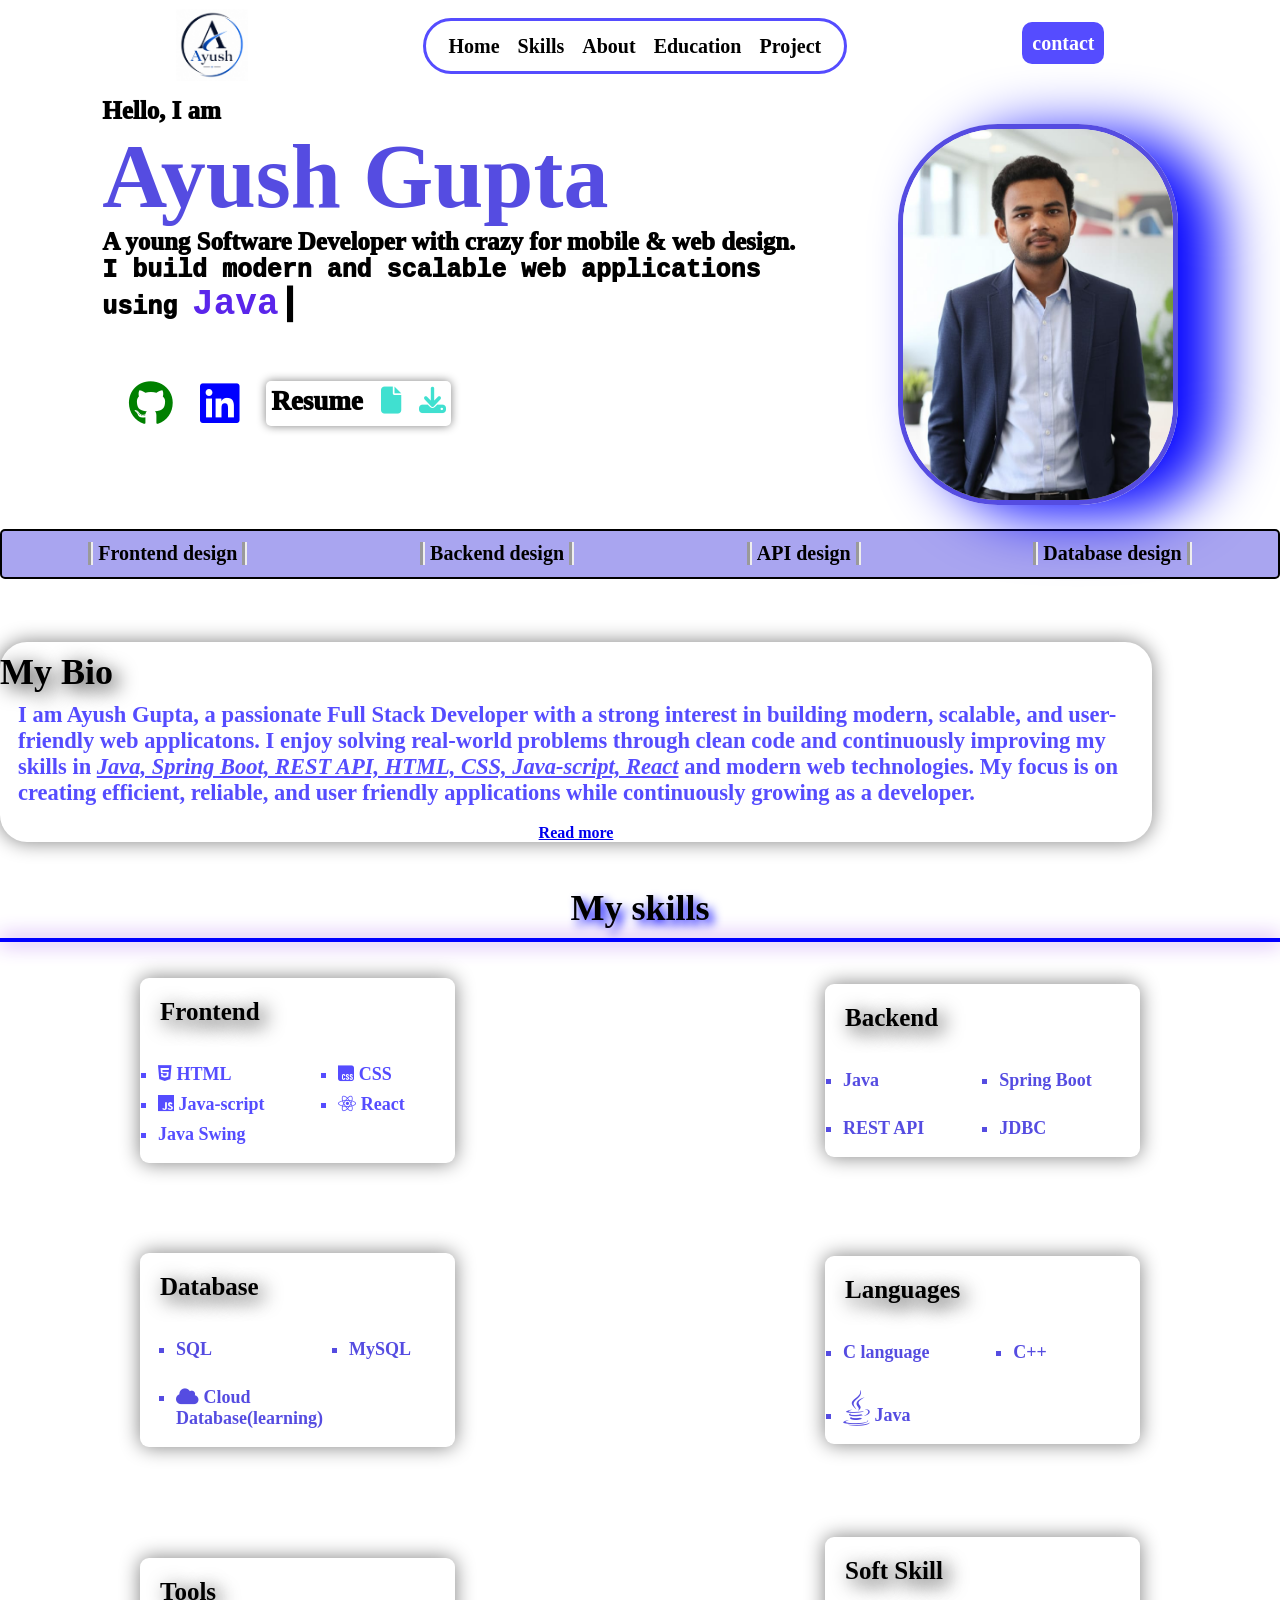
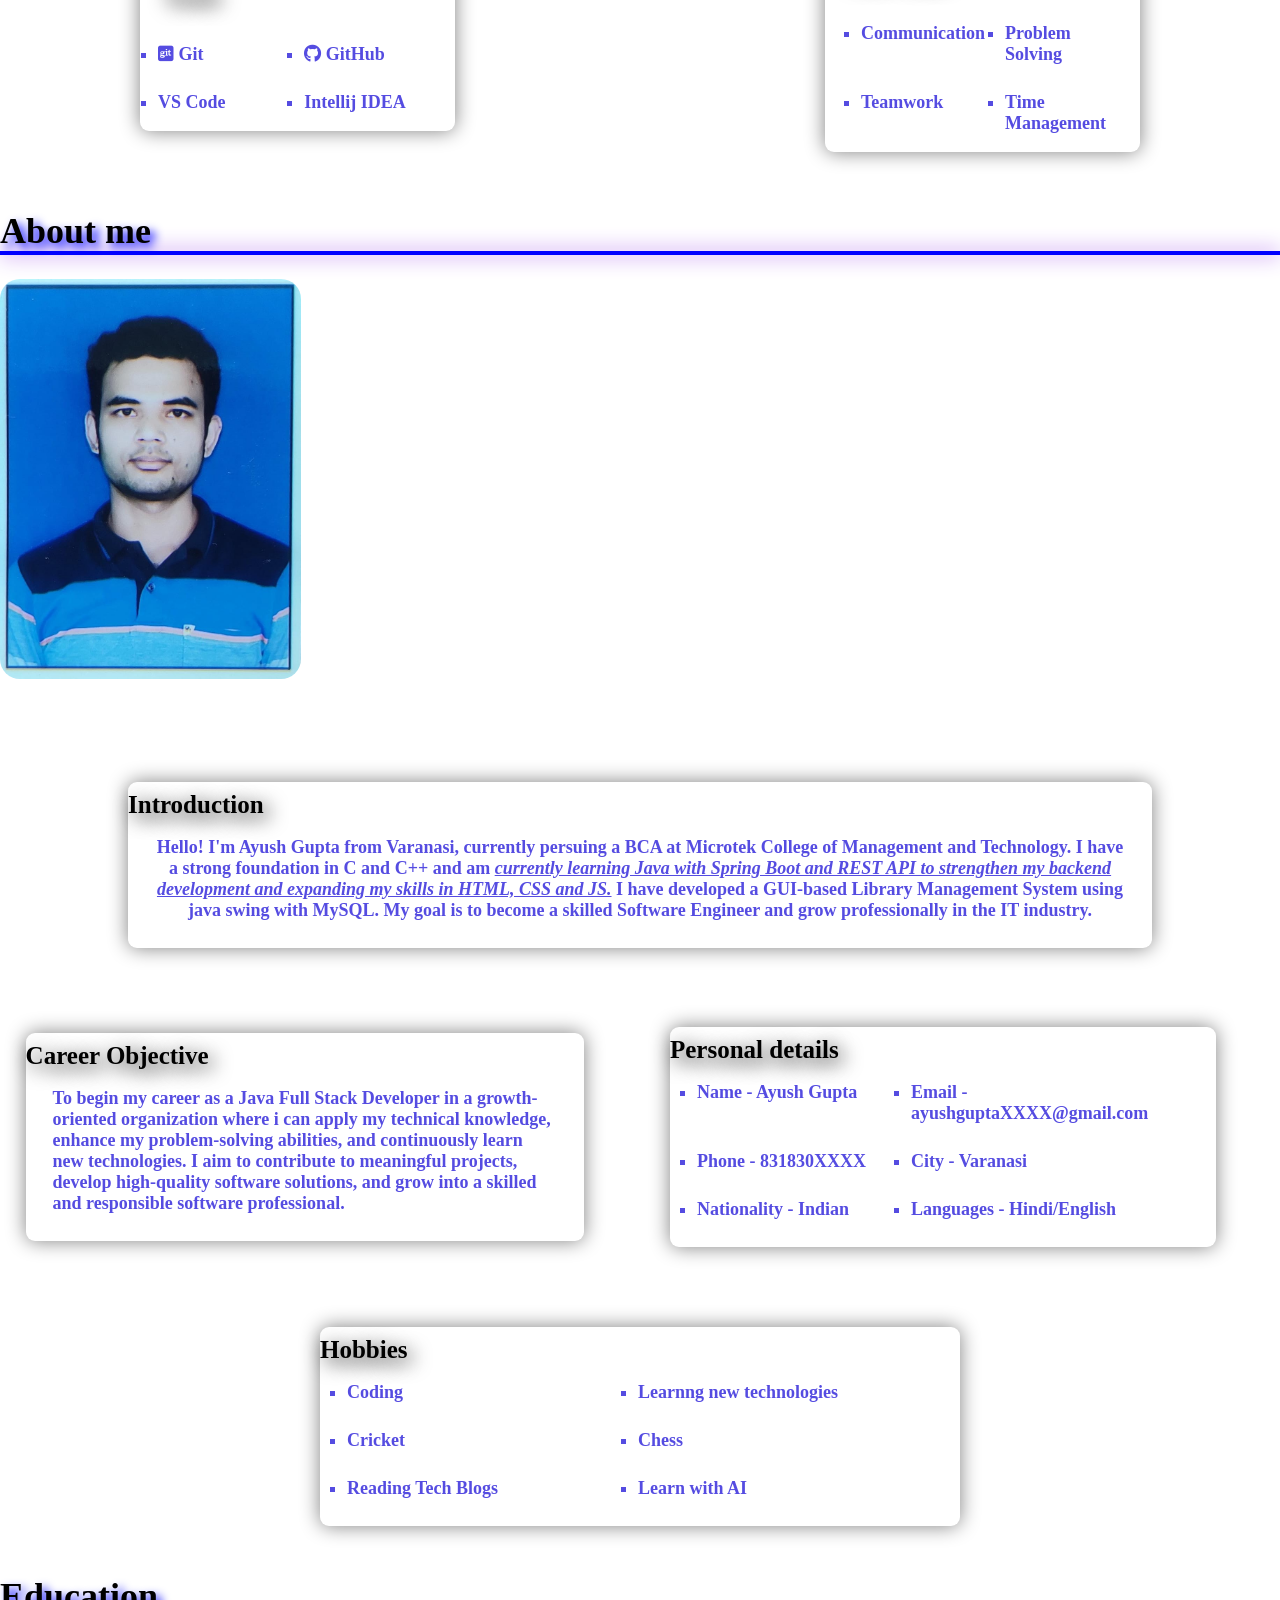
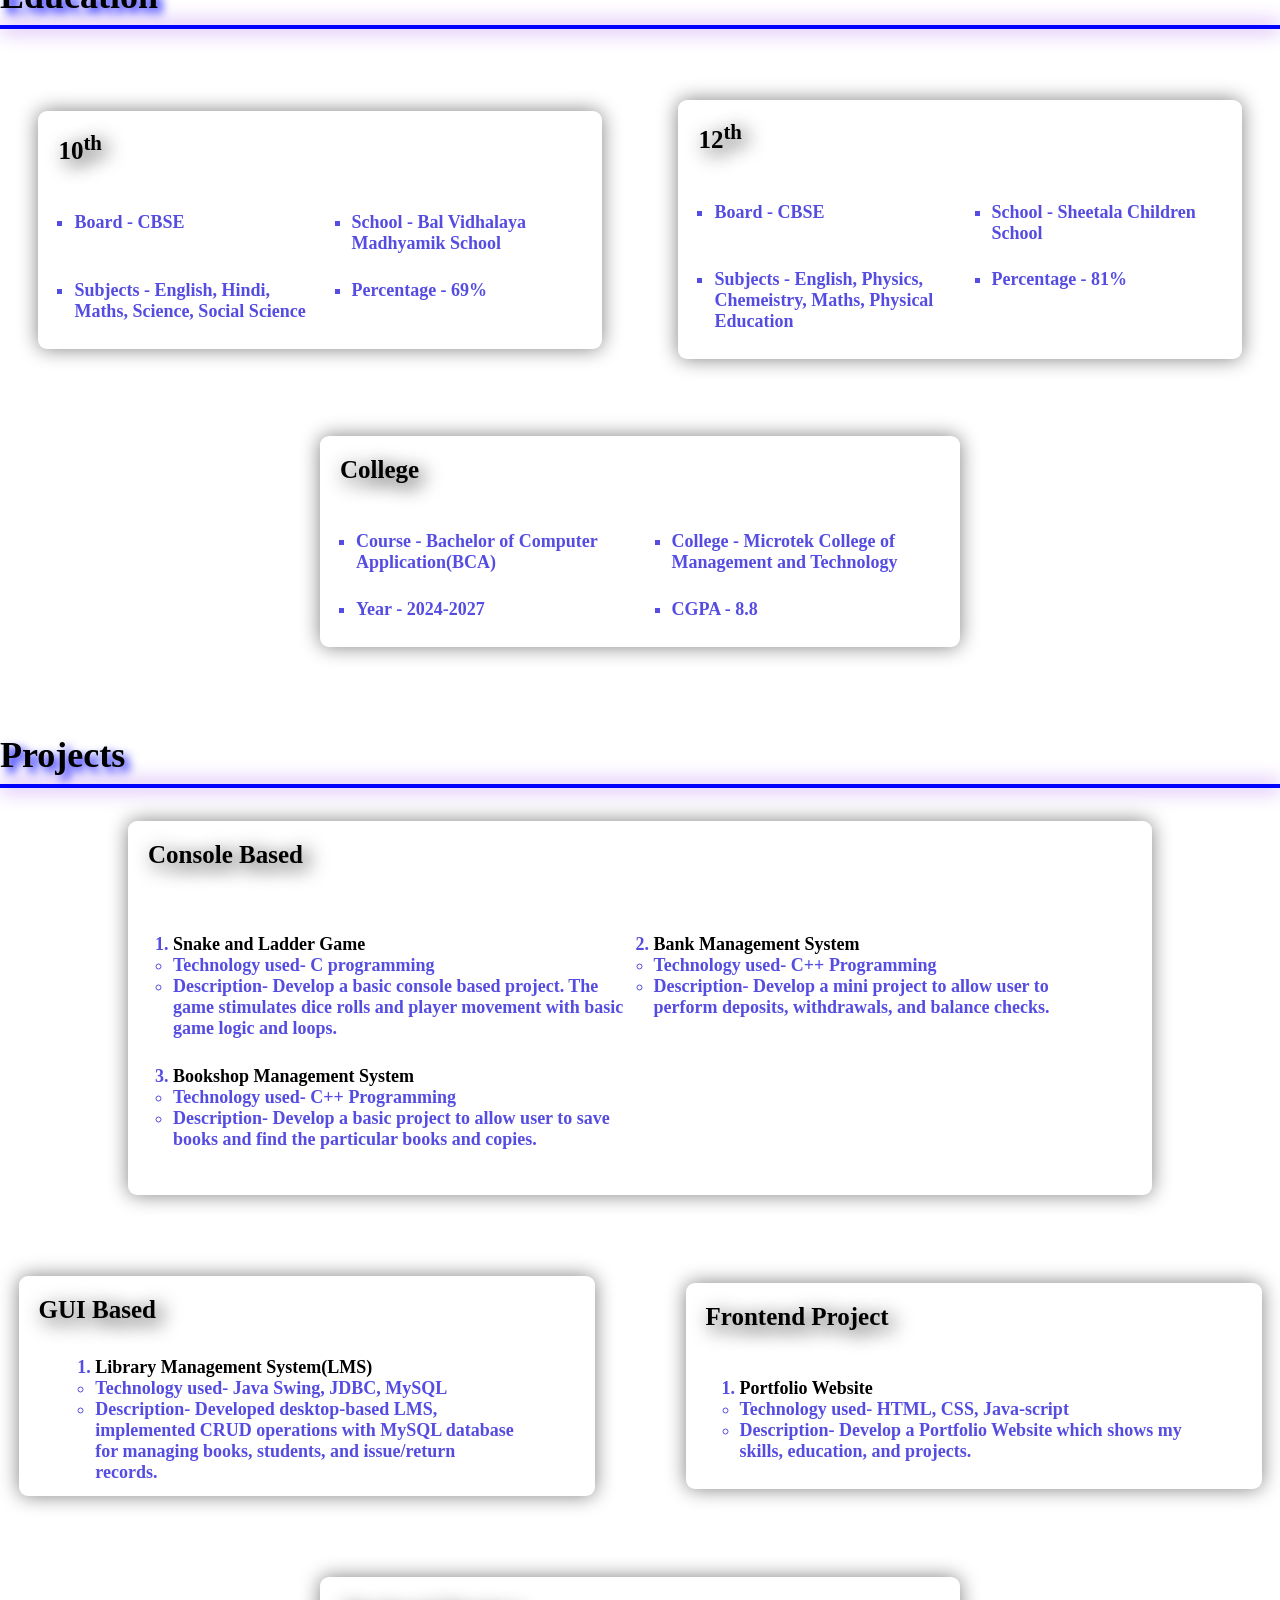
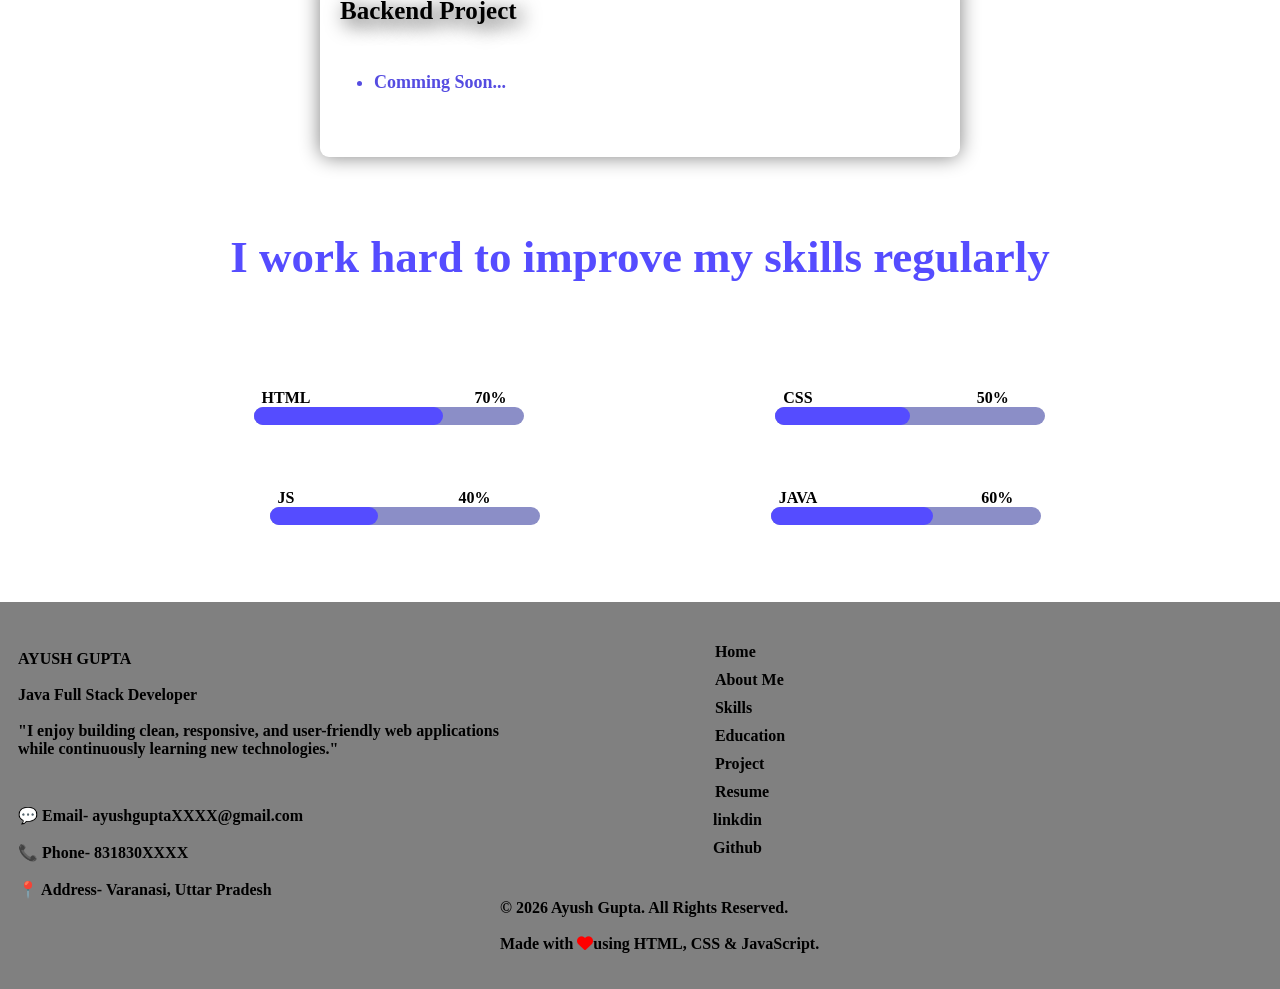
<file: index.html>
<!DOCTYPE html>
<html lang="en">
<head>
    <meta charset="UTF-8">
    <meta name="viewport" content="width=device-width, initial-scale=1.0">
    <title>My Portfolio</title>
    <link rel="stylesheet" href="style.css">
    <link rel="stylesheet"
    href="https://cdnjs.cloudflare.com/ajax/libs/font-awesome/6.7.2/css/all.min.css">
</head>
<body>
    
    
    <!-- div for navigation bar -->
     <div class="Navbar">
            <div class="logo">
                  <img src="Ayush_Logo.jpeg"alt="Ayush_Logo">
            </div>
            <div class="services">
                <ul>
                   <li> <a href="#short_intro" class="active">Home</a></li> 
                   <li> <a href="#skill" >Skills</a></li> 
                    <li> <a href="#about">About</a></li>
                    <li> <a href="#education">Education</a></li>
                    <li>  <a href="#project">Project</a></li>   
                </ul>    
            </div>
            <div class="contact">
                    <a href="Contact.html">contact</a>
            </div>
        </div>

        <!-- div for short intro -->
         <div id="short_intro">
            <div>
                <p>
                Hello, I am <br>
                <h1 class="name"><b>Ayush Gupta</b></h1>
                A young Software Developer with crazy for mobile & web design.
            </p>
            
            <pre class="hero-text">I build modern and scalable web applications
using <span id="typing" ></span><span class="cursor">|</span> 
                </pre>
<br>
                <!-- for linkdin and github link -->
            <div class="link">
                    <div>
                        <a href="https://github.com/AyushGupta2701" target="_blank"><i class="fa-brands fa-github git"></i></a>
                    </div>
                    <div>
                        <a href="https://www.linkedin.com/in/ayush-gupta-0410743bb/" target="_blank"><i class="fa-brands fa-linkedin linkdin"></i></a>
                    </div>
                    <div id="Resume">
                        <p>Resume</p>
                    <div>
                        <a href="Ayush_resume.pdf" target="_blank" class="resum"><i class="fa-solid fa-file view"></i></a>
                    </div>
                    <div>
                        <a href="Ayush_resume.pdf" download class="resum"><i class="fa-sharp fa-solid fa-download download"></i></a>
                    </div>
                    
                    </div>
                    
            </div>
            </div>


         <!-- div for My photo -->
          <div class="My_photo">
            <img src="Ayush_m.jpeg"alt="Ayush_Photo" class="Ayush_photo">
          </div>
          </div>

          <!-- div for designing line below photo -->
           <br>
        <div class="upper_line">
            
            <div> <p> Frontend design</p></div>
            <div> <p>Backend design </p></div>
            <div> <p> API design</p></div>
            <div> <p> Database design</p></div>
            
        </div>          
<br>
        <!-- div for My bio -->
         <div class="MyBio">
            <div>
                <p class="Bio_he">My Bio</p>
            </div>
 
            <div>
                <p class="Bio_con"> I am Ayush Gupta, a passionate Full Stack Developer with a strong interest in building modern, scalable, and user-friendly web applicatons. I enjoy solving real-world problems through clean code and continuously improving my skills in <u><i>Java, Spring Boot, REST API, HTML, CSS, Java-script, React</i></u> and modern web technologies. My focus is on creating efficient, reliable, and user friendly applications while continuously growing as a developer. </p>
            </div>

            <div class="Readmore">
                <a href="#about">Read more</a>
            </div>

            </div>

        <!-- div for skills section -->

                 <div id="skill">
                     <p>My skills</p>
                </div>
                <div class="lining_skills"></div>
                 <div class="skills">

                        <div class="frontend">
                            <p class="front_p">Frontend</p>
                            <ul class="front_ul">
                                <li><i class="fa-brands fa-html5 fa-1.5x"></i> HTML</li>
                                <li><i class="fa-brands fa-css fa-1.5x"></i> CSS</li>
                                <li><i class="fa-brands fa-js fa-1.5x"></i> Java-script</li>
                                <li><i class="fa-brands fa-react fa-1.5x"></i> React</li>
                                <li>Java Swing</li>
                            </ul>
                        </div>

                        <div class="backend">
                            <p class="back_p">Backend</p>
                            <ul class="back_ul">
                                <li>Java</li>
                                <li>Spring Boot</li>
                                <li>REST API</li>
                                <li>JDBC</li>
                            </ul>
                        </div>

                        <div class="database">
                            <p class="database_p">Database</p>
                            <ul class="database_ul">
                                <li>SQL</li>
                                <li>MySQL</li>
                                <li><i class="fa-mosaic fa-solid fa-cloud fa-1.5x"></i> Cloud Database(learning)</li>
                            </ul>
                        </div>

                        <div class="languages">
                            <p class="language_p">Languages</p>
                            <ul class="language_ul">
                                <li>C language</li>
                                <li>C++ </li>
                                <li><i class="fa-brands fa-java fa-2x"></i> Java</li>
                                
                            </ul>
                        </div>

                        <div class="tools">
                            <p class="tools_p">Tools</p>
                            <ul class="tools_ul">
                                <li><i class="fa-brands fa-square-git fa-1.5x"></i> Git</li>
                                <li><i class="fa-brands fa-github fa-jello fa-1.5x"></i> GitHub</li>
                                <li>VS Code</li>
                                <li>Intellij IDEA</li>
                            </ul>
                        </div>

                        <div class="soft_skill">
                            <p class="soft_p">Soft Skill</p>
                             <ul class="soft_ul">
                                <li>Communication</li>
                                <li>Problem Solving</li>
                                <li>Teamwork</li>
                                <li>Time Management</li>
                            </ul>
                        </div>
                 </div>

                 <!-- div for about me section -->
                  <div class="lining_about"></div>
                  <div id="about">
                    <div class="about_me">
                        <p>About me</p>
                    </div>
                

                    <div>
                        <img src="Ayush_Photo.jpeg" alt="Ayush_photo">
                    </div>

                    <div class="details">
                        <div class="introduction">
                            <p class="intro_p">
                                Introduction
                            </p>
                            <ul class="intro_ul">
                                Hello! I'm Ayush Gupta from Varanasi, currently persuing a BCA at Microtek College of Management and Technology. I have a strong foundation in C and C++ and am <u><i><b>currently learning Java with Spring Boot and REST API to strengthen my backend development and expanding my skills in HTML, CSS and JS.</b></i></u> I have developed a GUI-based Library Management System using java swing with MySQL. My goal is to become a skilled Software Engineer and grow professionally in the IT industry. 
                            </ul>
                        </div>
                        <div class="career_obj">
                            <p class="career_head"> Career Objective</p>
                            <ul class="career_ul">
                                To begin my career as a Java Full Stack Developer in a growth-oriented organization where i can apply my technical knowledge, enhance my problem-solving abilities, and continuously learn new technologies. I aim to contribute to meaningful projects, develop high-quality software solutions, and grow into a skilled and responsible software professional.
                            </ul>
                        </div>
                        <div class="personal_det">
    
                                <p class="personal_p">
                                    Personal details
                                </p>
                            
                            <ul class="personal_ul">
                                <li>Name - Ayush Gupta</li>
                                <li>Email - ayushguptaXXXX@gmail.com</li>
                                <li>Phone - 831830XXXX </li>
                                <li>City - Varanasi</li>
                                <li>Nationality - Indian</li>
                                <li>Languages - Hindi/English</li>
                            </ul>
                        </div>
                        <div class="hobbies">
                                 <p class="hobbies_p">
                                    Hobbies
                                </p>
                            
                            <ul class="hobbies_ul">
                                <li>Coding</li>
                                <li>Learnng new technologies</li>
                                <li>Cricket</li>
                                <li>Chess</li>
                                <li>Reading Tech Blogs</li>
                                <li>Learn with AI</li>
                            </ul>
                        </div>
                    </div>

                  </div>

                  <!-- div for education section -->
                   <div class="lining_education"></div>
                  <div id="education">
                    <div class="edu">
                        <p>Education</p>
                    </div>
                    
                    <div class="edu_details">

                    <div class="10th">
                        <p class="ten_p">
                            10<sup>th</sup>
                        </p>
                        <ul class="ten_ul">
                            <li>Board - CBSE</li>
                            <li>School - Bal Vidhalaya Madhyamik School</li>
                            <li>Subjects - English, Hindi, Maths, Science, Social Science</li>
                            <li>Percentage - 69%</li>
                        </ul>
                    </div>

                    <div class="12th">
                        <p class="twelve_p">
                            12<sup>th</sup>
                        </p>
                        <ul class="twelve_ul">
                            <li>Board - CBSE</li>
                            <li>School - Sheetala Children School</li>
                            <li>Subjects - English, Physics, Chemeistry, Maths, Physical Education</li>
                            <li>Percentage - 81%</li>
                        </ul>

                    </div>

                    <div class="college">
                        <p class="college_p">
                            College
                        </p>
                        <ul class="college_ul">
                            <li>Course - Bachelor of Computer Application(BCA)</li>
                            <li>College - Microtek College of Management and Technology</li>
                            <li>Year - 2024-2027</li>
                            <li>CGPA - 8.8</li>
                        </ul>
                    </div>
                    </div>

                  </div>

                  <!-- div for project section -->
                   <div class="lining_project"></div>
                   <div id="project">
                    <div class="proj">
                        <p>
                            Projects
                        </p>
                        
                    </div>
                    <div class="project_details">
                        <div class="console">
                            <p class="proj_head">
                                Console Based
                            </p>
                            <ul class="console_list">
                                <li><b style="color: black;" class="snake_p">Snake and Ladder Game</b>
                                    <ul class="snake_ul">
                                       <li>
                                        Technology used- C programming
                                       </li>
                                       <li>
                                        Description- Develop a basic console based project. The game stimulates dice rolls and player movement with basic game logic and loops.
                                       </li>
                                    </ul>
                                </li>

                                 <li><b style="color: black;" class="bank_p">Bank Management System</b> 
                                    <ul class="bank_ul">
                                        <li>Technology used- C++ Programming</li>
                                        <li>
                                            Description- Develop a mini project to allow user to perform deposits, withdrawals, and balance checks.
                                        </li>
                                    </ul>
                                 </li>

                                 <li>
                                    <b style="color: black;" class="book_p">Bookshop Management System</b>
                                    <ul class="book_ul">
                                        <li>Technology used- C++ Programming</li>
                                        <li>
                                            Description- Develop a basic project to allow user to save books and find the particular books and copies.
                                        </li>
                                    </ul>
                                 </li>       
                            </ul>
                        </div>
                        <div class="GUI">
                            <p class="proj_head">
                                GUI Based
                            </p>
                            <ul class="GUI_list">
                                <li>
                                    <b style="color: black;" class="library_p">Library Management System(LMS)</b>
                                    <ul class="library_ul">
                                        <li>Technology used- Java Swing, JDBC, MySQL</li>
                                        <li>
                                            Description- Developed desktop-based LMS, implemented CRUD operations with MySQL database for managing books, students, and issue/return records.
                                        </li>
                                    </ul>
                                </li>
                            </ul>
                        </div>
                        <div class="frontendProj">
                            <p class="proj_head">
                                Frontend Project
                            </p>
                            <ul class="frontendProj_ul" style="list-style: decimal; ">
                                <li><b style="color: black;">Portfolio Website</b>
                                    <ul style="list-style: circle;">
                                        <li>Technology used- HTML, CSS, Java-script</li>
                                        <li>
                                            Description- Develop a Portfolio Website which shows my skills, education, and projects.
                                        </li>
                                    </ul>
                                </li>
                            </ul>
                        </div>
                        <div class="backendProj">
                            <p class="proj_head">
                                Backend Project
                            </p>
                            <ul class="backendProj_ul">
                                <li >Comming Soon...</li>
                            </ul>
                        </div>
                    </div>
                   </div>
                

          <!-- div for progress bar -->

                <div class="Bar">
                    <div class="skill_info_p">
                        <p class="skill_para">
                            I work hard to improve my skills regularly 
                        </p>
                    </div>

                 <!-- Progress Bar for html -->
                <div class="skill_info">
                    <span>HTML</span>
                    <span>70%</span>
                
    
                <div class="outer">
                    <div class="inner_html"></div>
                </div>
                </div>
        
            
            <!-- Progress Bar for css -->
                <div class="skill_info">
                    <span>CSS</span>
                    <span>50%</span>
                
    
                <div class="outer">
                    <div class="inner_css"></div>
                </div>
                </div>
            

             <!-- Progress BAR for js -->
            
                <div class="skill_info">
                    <span>JS</span>
                    <span>40%</span>
                
    
                <div class="outer">
                    <div class="inner_js"></div>
                </div>
                </div>
            

              <!-- Progress bar for java -->
            
                <div class="skill_info">
                    <span>JAVA</span>
                    <span>60%</span>
                
    
                <div class="outer">
                    <div class="inner_java"></div>
                </div>
                </div>
                </div>

                
                <!-- div for footer -->
                <div id="footer_home"><br>
                    <div class="intro">
                        <p>AYUSH GUPTA</p><br>
                        <p>Java Full Stack Developer</p><br>
                        <p>"I enjoy building clean, responsive, and user-friendly web applications while continuously learning new technologies."</p>
                    </div>
                    <div class="quick_links">
                        <a href="#short_intro">Home</a>
                        <a href="#about">About Me</a>
                        <a href="#skill">Skills</a>
                        <a href="#education">Education</a>
                        <a href="#project">Project</a>
                        <a href="#Resume">Resume</a>
                    </div>

                    <div class="follow">
                        <a href="https://www.linkedin.com/in/ayush-gupta-0410743bb/" target="_blank">linkdin</a>
                        <a href="https://github.com/AyushGupta2701" target="_blank">Github</a>
                    </div>

                    <div class="contact_footer">
                        <p> 💬 Email- ayushguptaXXXX@gmail.com</p>
                        <br>
                        <p> 📞 Phone- 831830XXXX</p>
                        <br>
                        <p> 📍 Address- Varanasi, Uttar Pradesh</p>
                    </div>

                    <div class="Made_by">
                        <p>&copy; 2026 Ayush Gupta. All Rights Reserved.</p><br>
                        <p>Made with <i class="heart fa-duotone fa-solid fa-heart" style="--fa-secondary-color: rgb(243, 11, 11); --fa-secondary-opacity: 1;"></i>using HTML, CSS & JavaScript. </p>
                    </div>
                </div>
                
<script src="script.js" defer></script>
</body>
</html>
</file>
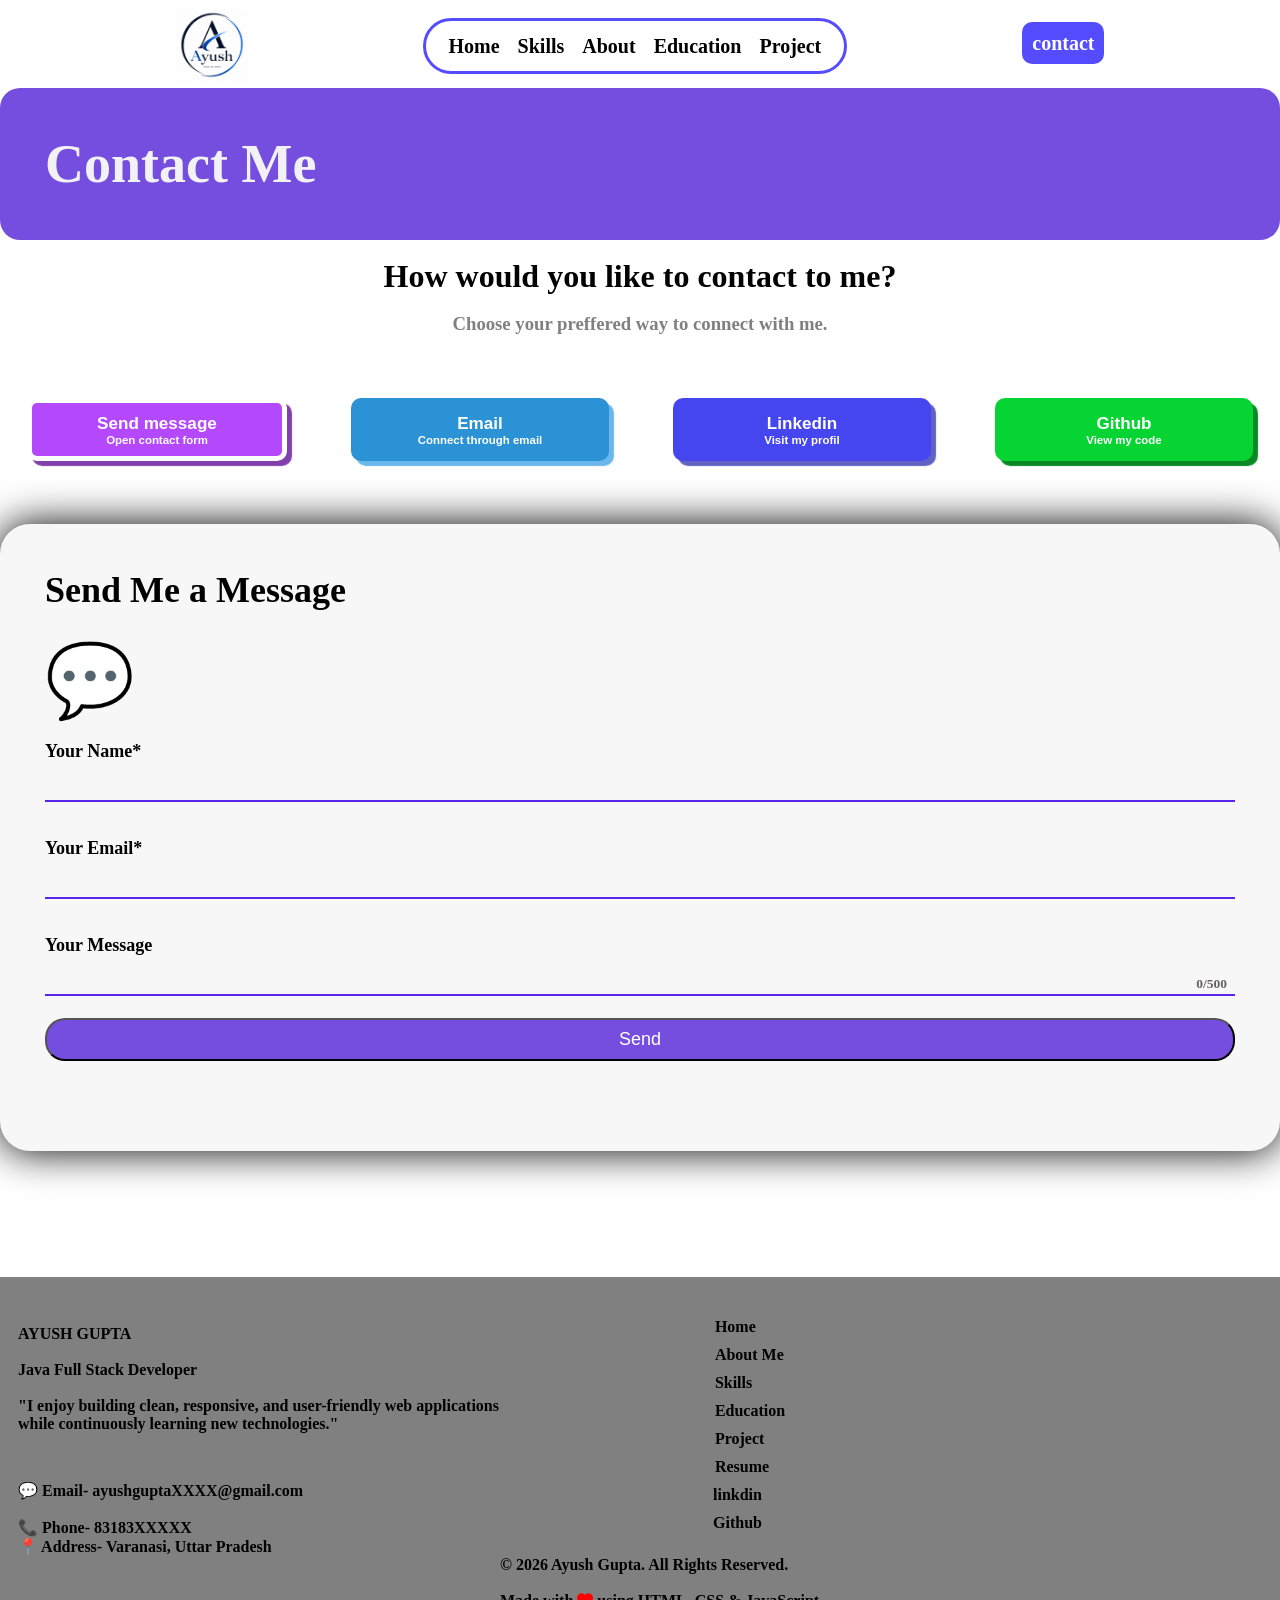
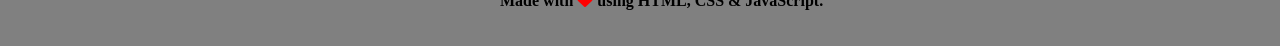
<file: Contact.html>
<!DOCTYPE html>
<html lang="en">
<head>
    <meta charset="UTF-8">
    <meta name="viewport" content="width=device-width, initial-scale=1.0">
    <title>Contact-Me</title>
    <link rel="stylesheet" href="style.css">
    <link rel="stylesheet"
    href="https://cdnjs.cloudflare.com/ajax/libs/font-awesome/6.7.2/css/all.min.css">
</head>
<body>
      <!-- div for navigation bar -->
     <div class="Navbar">
            <div class="logo">
                  <img src="Ayush_Logo.jpeg"alt="Ayush_Logo">
            </div>
            <div class="services">
                <ul>
                   <li> <a href="index.html" class="active">Home</a></li> 
                   <li> <a href="index.html" >Skills</a></li> 
                    <li> <a href="index.html">About</a></li>
                    <li> <a href="index.html">Education</a></li>
                    <li>  <a href="index.html">Project</a></li>   
                </ul>    
            </div>
            <div class="contact">
                    <a href="Contact.html">contact</a>
            </div>
        </div>  

    <!-- Div for contact heading -->
    <div class="Contact_me">
        <h1>Contact Me</h1>
        
    </div>

    <div class="contact_heading">
         <h1>How would you like to contact to me?</h1><br>
        <h3 style="color: gray; font-weight: bold;">Choose your preffered way to connect with me.</h3>
    </div>

    <!-- Contact options -->
     <div class="Contact_options">
        <button id="message_button" class="contact-card active" onclick="showPanel('message',this.id)">
            <b>Send message</b>
        <h6>Open contact form</h6>
        </button>
        <button id="email_button" class="contact-card" onclick="showPanel('emails',this.id)">
            <b>Email</b> 
            <h6>Connect through email</h6>
        </button>
        <button id="Linkedin_button" class="contact-card" onclick="showPanel('linkedin',this.id)">
            <b>Linkedin</b>
            <h6>Visit my profil</h6>
        </button>
        <button id="Github_button" class="contact-card" onclick="showPanel('github',this.id)">
            <b>Github</b>
            <h6>View my code</h6>
        </button>
     </div>

     <!-- Contact Panels -->
      <div class="All_panels"> 

        <!-- Panel for from -->
        <div id="message" class="contact_panel active_panel">
            
            <form id="contact_form">
                <h3 class="panel_heading">Send Me a Message</h3>

                <p class="message_icon" >💬</p>

                <label for="name">Your Name*</label><br><br>
                <input class="input" type="text" id="name" maxlength="50" pattern="^[A-Za-z ]+$"  required ><br><br><br>
                <label for="email">Your Email*</label><br><br>
                <input class="input" type="email"  id="email" maxlength="50" pattern="^[A-Za-z0-9._%+-#$&*]+@[A-Za-z0-9.-]+\.[A-Za-z]{2,}$" required><br><br><br>


                 <div style="position:relative">
            <label for="textarea">Your Message</label><br>
            <textarea id="textarea" class="input" maxlength="500" style="resize: none;" ></textarea>
            <span id="textarea_maxLength"><span id="count">0</span>/500</span>
        </div><br>


                 <button type="submit" class="submit">Send</button>
            </form>
        </div>

        <!-- Panel for send email -->
         <div id="emails" class="contact_panel">
            <h3 class="panel_heading">Email me</h3>
            <h2 style="color: gray;">You can directly send me a email.</h2>
            <a href="mailto: guptaayush27012005@gmail.com" class="email_icon">
                <i class="fa-regular fa-envelope"></i>
                
            </a>
         </div>

         <!-- Panel for linkdin -->
          <div id="linkedin" class="contact_panel">
            <h3 class="panel_heading">Connect on Linkedin</h3>
            <h2 style=" color: gray;"><b>Visit my profile</b></h2>
            <!-- <h1><i class="fa-brands fa-linkedin linkedin_icon "></i> </h1> -->

            <a href="https://www.linkedin.com/in/ayush-gupta-0410743bb/" target="_blank" class="linkedin_icon"><i class="fa-brands fa-linkedin  "></i></a>
          </div>

          <!-- Panel for github -->
          <div id="github" class="contact_panel">
            <h3 class="panel_heading">Explore my Github</h3>
            <h2 style="color: gray;">Visit my code</h2>
            <a href="https://github.com/AyushGupta2701" target="_blank" class="git_icon" >
                <i class="fa-brands fa-github"></i>
            </a>
          </div>
      </div>

      <!-- div for footer -->
                <div id="footer_home" style="top: 10vh;"><br>
                    <div class="intro">
                        <p>AYUSH GUPTA</p><br>
                        <p>Java Full Stack Developer</p><br>
                        <p>"I enjoy building clean, responsive, and user-friendly web applications while continuously learning new technologies."</p>
                    </div>
                    <div class="quick_links">
                        <a href="index.html">Home</a>
                        <a href="#about">About Me</a>
                        <a href="#skill">Skills</a>
                        <a href="#education">Education</a>
                        <a href="#project">Project</a>
                        <a href="#Resume">Resume</a>
                    </div>

                    <div class="follow">
                        <a href="https://www.linkedin.com/in/ayush-gupta-0410743bb/" target="_blank">linkdin</a>
                        <a href="https://github.com/AyushGupta2701" target="_blank">Github</a>
                    </div>

                    <div class="contact_footer">
                        <p> 💬 Email- ayushguptaXXXX@gmail.com</p>
                        <br>
                        <p> 📞 Phone- 83183XXXXX</p>
                        
                        <p style="background-color: gray;"> 📍 Address- Varanasi, Uttar Pradesh</p>
                    </div>

                    <div class="Made_by" style="background-color: gray;">
                        <p>&copy; 2026 Ayush Gupta. All Rights Reserved.</p><br>
                        <p>Made with <i class="heart fa-duotone fa-solid fa-heart" style="--fa-secondary-color: rgb(243, 11, 11); --fa-secondary-opacity: 1;"></i> using HTML, CSS & JavaScript. </p>
                    </div>
                </div>
      <script src="Contact.js" defer></script>
      
</body>
</html>
</file>
<file: style.css>
body{
    padding-top:70px ;
    font-weight: 800;
   
    /* font-family: Georgia, Times, 'Times New Roman', serif; */
}
*{
    margin:0;
    padding: 0;
    box-sizing: border-box;
}
html{
    scroll-behavior: smooth;
}



.lining_skills{
    border: 2px solid blue;
    position: relative;
    top: 11vh;
    box-shadow: 0 0 20px blueviolet;
}

.lining_about{
    border: 2px solid blue;
    position: relative;
    top: 26vh;
    box-shadow: 0 0 20px blueviolet;
}

.lining_education{
    border: 2px solid blue;
    position: relative;
    top: 46vh;
    box-shadow: 0 0 20px blueviolet;
}

.lining_project{
    border: 2px solid blue;
    position: relative;
    top: 56vh;
    box-shadow: 0 0 20px blueviolet;
} 

/* CSS for nav bar */

.Navbar{
                display: flex;
                justify-content: space-evenly;
                height:9vh;
                width: 100%;
                position: fixed;
                top: 0vh;
                z-index: 1;
                gap: 0px;
                flex-wrap: wrap;
        }
.logo{
                position: relative;
                top:1vh;
                display: flex;
                height: 8vh;
     } 

.services ul{
                position: relative;
                display: flex;
                list-style: none;
                padding: 1.5vh;
                width: 100%;
                background-color: white;
                top: 2vh;
                border-radius: 100vh;
                border: .4vh solid rgb(85, 76, 255);
            }
.services a{
                text-decoration: none;
                margin-right: 1vh;
                margin-left: 1vh;
                color: black;
                font-size: 20px;
            }

.services a:hover{
                background-color:rgb(85, 76, 255); 
                padding: 10px;
                color: white;
                border-radius: 10px;
            }
.contact a{
                position: relative;
                text-decoration: none;
                font-size: 20px;
                color: white;
                background-color: rgb(85, 76, 255);
                padding: 10px;
                border-radius: 10px;
                top: 3.5vh;
          }


         
/* CSS for short intro  */
#short_intro{
    font-weight: 1000;
    font-size: 2.77vh;
    font-family: Georgia, 'Times New Roman', Times, serif;
    margin-top: 3vh;
    display: flex;
    justify-content:space-evenly;
    width: 100%;
    scroll-margin-top: 100px;
    flex-wrap: wrap;
    
}
.hero_text{
    font-family: Georgia, 'Times New Roman', Times, serif;
}
#typing{
    color:#5a25eb;
    font-weight:bold;
    font-size: 4vh;
}

.cursor{
    animation: blink .7s infinite;
    font-size: 4vh;
}

@keyframes blink{
    50%{
        opacity:0;
    }
}

.name{
    color: rgb(85,76,225);
    font-size: 90px;
}

.link{
    display: flex;
    justify-content:flex-start;
}

 .git{
    font-size: 5vh;
    margin-left: 3vh;
    margin-right: 3vh;
    color: green;
 }
 .git:hover{
    font-size: 8vh;
    border-radius: 50%;
    box-shadow: 10px 10px 10px green;
 }

.linkdin{
    font-size: 5vh;
    color: blue;
    margin-right: 3vh;
}

.linkdin:hover{
    font-size: 8vh;
    box-shadow: 10px 10px 10px blue;
 }
.view{
    font-size: 3vh;
    color:turquoise;
    margin-right: 2vh;
    margin-left: 2vh;
}
 .download{
    font-size: 3vh;
    color:turquoise;
 } 

 #Resume{
    display: flex;
    font-size: 3vh;
    padding: 5px;
    border-radius: 5px;
    box-shadow: 0 0 10px gray;
    scroll-margin-top: 100px;
 }
 #Resume:hover{
    height: 6vh;
    width: 27vh;
    font-size: 4vh;
    border-radius: 7px;
    box-shadow: 0 0 10px gray;
 }
/* CSS for My Photo in index page*/

.Ayush_photo{
    width:280px;
    border-radius: 100px;
    z-index: 2;
    box-shadow:  40px 10px 60px blue;
    border: 5px solid rgb(85,76,225); 
    margin-top: 3vh;   
}

.Ayush_photo:hover{
    width: 320px;
}

/* CSS for line below photo */
.upper_line{
    display: flex;
    justify-content:space-around;
    align-items: center;
    height: 50px;
    width: 100%;
    border: 2px solid black;
    border-radius: 5px;
    background-color: rgba(85,76,225,0.5);
}

.upper_line div{
    font-size: 20px;
    border-top: 0px;
    border-right: 5px;
    border-left: 5px;
    border-bottom: 0px;
    border-style:groove ;
    padding: 0px 5px 0px 5px;
}

/* CSS for My Bio */
 .MyBio{
    display: grid;
    grid-template-rows: repeat(autofill,minmax(50px,auto));
    border: 0px solid white;
    box-shadow: 0 0 20px gray;
    width: 90vw;
    justify-self: center;
    align-items: center;
    border-radius: 3vh;
    position: relative;
    top: 5vh;
    

 }
.Bio_he{
    position: relative;
    top: 1vh;
    font-size: 4vh;
    justify-self: center;
    text-shadow: 5px 5px 20px black;
}

.Bio_con{
    font-size: 2.5vh;
    color: rgb(85, 76, 255);
    padding: 2vh;
}
.Readmore{
    justify-self: center;
}

.MyBio:hover{
    width: 95vw;
    .Bio_he{
        font-size: 4.5vh;
    }
    .Bio_con{
        font-size: 2.6vh;
    }
}

/* CSS for skills section */
#skill{
    scroll-margin-top: 80px;
    position: relative;
    display: flex;
    justify-content: center;
    font-size: 4vh;
    top: 10vh;
    text-shadow: 5px 5px 10px blue;
}



.skills{
    display: grid;
    position: relative;
    top: 15vh;
    justify-items: center;
    align-items: center;
    grid-gap: 10vh;
    grid-template-columns: repeat(2,minmax(100px,auto));
    
}


.skills div{
    width: 35vh;
    box-shadow: 0 0 20px gray;
    border-radius: 1vh;
    justify-items:center;
    align-items: center;
 
}

.skills p{
    font-size: 25px;
    padding: 20px;
    text-shadow: 5px 5px 20px black;
}

.frontend ul{
    display: grid;
    grid-template-columns: repeat(2,minmax(70px,auto));
    gap: 1vh;
    column-gap: 5vh;
    padding: 2vh;
    justify-items: flex-start;
    list-style:square;
    color: rgb(85, 76, 255);
    font-size: 2vh;
}

.backend ul{
    display: grid;
    grid-template-columns: repeat(2,minmax(70px,auto));
    gap: 3vh;
    column-gap: 5vh;
    padding: 2vh;
    justify-items: flex-start;
    list-style:square;
    color: rgb(85,76,225);
    font-size: 2vh;
}

.database ul{
    display: grid;
    grid-template-columns: repeat(2,minmax(70px,auto));
    gap: 3vh;
    column-gap: 5vh;
    padding: 2vh 4vh;
    justify-items: flex-start;
    list-style:square;
    color: rgb(85,76,225);
    font-size: 2vh;
}

.languages ul{
    display: grid;
    grid-template-columns: repeat(2,minmax(70px,auto));
    gap: 3vh;
    column-gap: 5vh;
    padding: 2vh;
    justify-items: flex-start;
    list-style:square;
    color: rgb(85,76,225);
    font-size: 2vh;
}

.tools ul{
    display: grid;
    grid-template-columns: repeat(2,minmax(70px,auto));
    gap: 3vh;
    column-gap: 5vh;
    padding: 2vh;
    justify-items: flex-start;
    list-style:square;
    color: rgb(85,76,225);
    font-size: 2vh;
}

.soft_skill ul{
    display: grid;
    grid-template-columns: repeat(2,minmax(70px,auto));
    gap: 3vh;
    column-gap: 5vh;
    padding: 2vh 4vh;
    justify-items: flex-start;
    list-style:square;
    color: rgb(85,76,225);
    font-size: 2vh;
}

.skills div:hover{
     transform: scale(1.05);
     box-shadow: 0 0 10px blue;
}

/* CSS for about me section */

#about{
    position: relative;
    top: 20vh;
    justify-items: center;
    scroll-margin-top: 80px;
    
}


.about_me{
    font-size: 4vh;
    position: relative;
    top: 1vh;
    text-shadow: 5px 5px 10px blue;
    
}
#about img{
    position: relative;
    top: 4vh;
    height: 400px;
    border-radius: 20px;
}

.details{
    display: grid;
    position: relative;
    top: 15vh;
    justify-items: center;
    align-items: center;
    gap: 60px;
    grid-template-columns: repeat(2,minmax(100px,auto));
}

.details p{
    font-size: 25px;
    position: relative;
    top: 1vh;
    text-shadow: 5px 5px 20px black;
}

.personal_det{
    margin-right: 5vw;
    box-shadow: 0 0 20px gray;
    border-radius: 1vh;
    justify-items:center;
    align-items: center;
}

.personal_det ul{
    display: grid;
    grid-template-columns: repeat(2,minmax(70px,auto));
    gap: 3vh;
    column-gap: 5vh;
    justify-items: flex-start;
    padding: 3vh;
    list-style:square;
    color: rgb(85,76,225);
    font-size: 2vh;
}

.personal_det:hover{
      transform: scale(1.02);
     box-shadow: 0 0 10px blue;
}

.hobbies{
    grid-column: 1/3;
    width: 50vw;
    box-shadow: 0 0 20px gray;
    border-radius: 1vh;
    justify-items:center;
    align-items: center;
}

.hobbies ul{
    display: grid;
    grid-template-columns: repeat(2,minmax(70px,auto));
    gap: 3vh;
    column-gap: 5vh;
    padding: 3vh;
    text-align: center;
    justify-items: flex-start;
    
    list-style:square;
    color: rgb(85,76,225);
    font-size: 2vh;
}

.hobbies:hover{
   
      transform: scale(1.05);
     box-shadow: 0 0 10px blue;
}

.introduction {
    grid-column: 1/3;
    
    width: 80vw;
    
    box-shadow: 0 0 20px gray;
    border-radius: 1vh;
    justify-items:center;
    align-items: center;
    
}

.introduction ul{
    color: rgb(85,76,225);
    padding: 3vh;
    text-align: center;
    
    font-size: 2vh;
}

.introduction:hover{
    
     transform: scale(1.05);
     box-shadow: 0 0 10px blue;
}

.career_obj{
    
    margin: 2vw;
    max-width: 50vw;
    
    box-shadow: 0 0 20px gray;
    border-radius: 1vh;
    justify-items:center;
    align-items: center;
}

.career_obj ul{
    color: rgb(85,76,225);
    padding: 3vh;
    
    font-size: 2vh;
}

.career_obj:hover{
    
      transform: scale(1.05);
     box-shadow: 0 0 10px blue;
}



/* CSS for education section */
#education{
    scroll-margin-top: 80px;
    position: relative;
    
    justify-items: center;
    font-size: 4vh;
    top: 40vh;
}

.edu{
    text-shadow: 5px 5px 10px blue;
}


.edu_details{
    display: grid;
    position: relative;
    top: 5vh;
    justify-items: center;
    align-items: center;
   
    
    grid-template-columns: repeat(2,minmax(100px,auto));
    grid-template-rows: repeat(2,minmax(100px,auto));
}
.edu_details div:hover{
    transform: scale(1.05);
    box-shadow: 0 0 10px blue;
    
    
}

.edu_details div{
    
    max-width: 50vw;
    margin: 3vw;
    box-shadow: 0 0 20px gray;
    border-radius: 1vh;
    justify-items:center;
    align-items: center;
}

.edu_details ul{
    display: grid;
    grid-template-columns: repeat(2,minmax(70px,auto));
    gap: 2vw;
    column-gap: 5vh;
    
    
    justify-items: flex-start;
    
    padding: 3vh;
    
    list-style:square;
    color: rgb(85,76,225);
    font-size: 2vh;
    position: relative;
    left: 1vh;
}
.edu_details p{
    font-size: 25px;
    padding: 20px;
    text-shadow: 5px 5px 20px black;
    
}

.college{
    grid-column: 1/3;
}

/* CSS for project section */

#project{
    scroll-margin-top: 80px;
    position: relative;
    justify-items: center;
    font-size: 4vh;
    top: 50vh;
}

.proj{
    text-shadow: 5px 5px 10px blue;
}


.project_details{
    display: grid;
    position: relative;
    top: 5vh;
    justify-items: center;
    align-items: center;
    gap: 6vh;
    
    grid-template-columns: repeat(2,minmax(100px,auto));
    grid-template-rows: repeat(2,minmax(100px,auto));
}








.proj_head{
    font-size: 25px;
    padding: 20px;
    text-shadow: 5px 5px 20px black;
}

.GUI{
    
    width: 45vw;
    margin: 3vh;
    
    
    box-shadow: 0 0 20px gray;
    border-radius: 1vh;
    justify-items:center;
    align-items: center;
}

.GUI_list{
    
    padding: 1vw 6vw;
    list-style:decimal;
    color: rgb(85,76,225);
    font-size: 2vh;
    
}
.GUI:hover{
    
       box-shadow: 0 0 10px blue;
     transform: scale(1.05);
     
}

.frontendProj{
    
    width: 45vw;
    margin: 3vh;
    
    box-shadow: 0 0 20px gray;
    border-radius: 1vh;
    justify-items:center;
    align-items: center;
}

.frontendProj_ul{
    
    padding: 3vh 6vh;
    
    color: rgb(85,76,225);
    font-size: 2vh; 
    
}
.frontendProj:hover{
    
       box-shadow: 0 0 10px blue;
     transform: scale(1.05);
    
}

.backendProj{
    
    width: 50vw;
    height: 20vh;
    box-shadow: 0 0 20px gray;
    border-radius: 1vh;
    justify-items:center;
    align-items: center;
    grid-column: 1/3;
}
.backendProj:hover{
    
    box-shadow: 0 0 10px blue;
     transform: scale(1.05);
}
.backendProj_ul{
    
    
    padding: 3vh 6vh;
    
    color: rgb(85,76,225);
    font-size: 2vh; 
    
}

.console{
    grid-column: 1/3;
     
    width: 80vw;
    box-shadow: 0 0 20px gray;
    border-radius: 1vh;
    justify-items:center;
    align-items: center;
}

.console_list{
    display: grid;
    grid-template-columns: repeat(2,minmax(70px,auto));
    
    column-gap: 3vh;
    row-gap: 3vh;
    justify-items: flex-start;
    
    padding: 5vh;
    
    list-style:decimal;
    color: rgb(85,76,225);
    font-size: 2vh;
    
}


.console:hover{
    
     box-shadow: 0 0 10px blue;
     transform: scale(1.05);
}




/* CSS for progress bar */

@keyframes HTML{
    from{
        width: 0%;
    }
    to{
        width: 70%;
    }
}

@keyframes CSS{
    from{
        width: 0%;
    }
    to{
        width: 50%;
    }
}

@keyframes JS{
    from{
        width: 0%;
    }
    to{
        width: 40%;
    }
}

@keyframes JAVA{
    from{
        width: 0%;
    }
    to{
        width: 60%;
    }
}


.Bar{
    display: grid;
    width: 100%;
    grid-template-columns: repeat(2,minmax(500px,auto));
    grid-template-rows: 200px 100px 100px;
    position: relative;
    top: 55vh;
    justify-content: center;
    align-content: center;
    justify-items: center;
    align-items: center;
    text-align: center;

}


.skill_info_p{
    
    grid-column: 1/3;
    
    width: 80vw;
    
}

.skill_para{
    align-self:center;
    font-size: 5vh;
    color: rgb(85, 76, 255) ;
    font-weight: bold;
    
}

.outer{
    position: relative;
    left: 8vh;
    width: 30vh;
    height: 2vh;
    border: 0px solid white;
    border-radius: 20px;
    background-color: rgb(139, 142, 199);
}
.inner_css{
    width: 50%;
    height: 100%;
    background-color: rgb(85, 76, 255);
    border-radius: 20px;
    animation: CSS 5s infinite;
}

.inner_html{
    width: 70%;
    height: 100%;
    background-color: rgb(85, 76, 255);
    border-radius: 20px;
    animation: HTML 5s infinite;

}
.inner_js{
    width: 40%;
    height: 100%;
    background-color: rgb(85, 76, 255);
    border-radius: 20px;
    animation: JS 5s infinite;
}
.inner_java{
    width: 60%;
    height: 100%;
    background-color: rgb(85, 76, 255);
    border-radius: 20px;
    animation: JAVA 5s infinite;
}
.skill_info span{
    color: black;
    font-size: medium;
    margin: 80px;
}

/* footer home */
#footer_home{
    font-family:'Times New Roman', Times, serif;
    position: relative;
    top: 60vh;
    
    background-color: gray;
    display: grid;
    grid-template-columns: repeat(2,minmax(0px,500px));
    grid-template-rows: repeat(2,minmax(0px,auto));
    padding-bottom: 4vh;

}
#footer_home a{
   color: black;
}
#footer_home a:hover{
   color: blue;
   text-decoration:underline;
   transform: translateX(.5vw);
   transform: scale(5px);


}
.intro{
    grid-row: 1/2;
    
    align-self: center;
    margin-left: 2vh;
}

.quick_links{
    grid-column: 2/3;
    grid-row: 1/2;
    
    display:flex;
    flex-direction: column;
    justify-self: center;
    margin-top: 4vh;
}
.quick_links a{
    margin: 5px;
    text-decoration: none;

}

.follow{
    grid-column: 2/3;
    grid-row: 2/3;
    
    display: flex;
    flex-direction: column;
    justify-self: center;
}
.follow a{
    margin: 5px;
    text-decoration: none;
    margin-right:30px ;
}

.contact_footer{
grid-row: 2/3;
margin-left: 2vh;
}
.heart{
    color: red;
}

/* css for contact section */
.contact_panel{
    display: none;
}
.contact_panel.active_panel
{
    display: block;
}

.contact-card.active{
     border: 5px solid white;
}
.Contact_me{
    position: relative; 
    top: 2vh;
    
    justify-items: center;
    padding: 5vh;
    
    font-weight: bold;
    font-size: 3vh;
    width: 100%;
    color: #f2f1f5;
    background-color: #754ee0;
    border-radius: 20px;
}
.contact_heading{
    justify-items: center;
    padding: 4vh;
    text-align: center;
}

.Contact_options{
    display: flex;
    justify-content: center;
    gap: 5vw;
    padding: 3vh;
   
}
.contact-card{
        border: none;
        outline: none;
        height: 7vh;
        width: 25vw;
        cursor: pointer;
        font-weight: bold;
        font-size: 1.9vh;
        color: white;
        border-radius: 10px;
      

}
#email_button{
    background-color: rgb(43, 146, 214);
    box-shadow: 5px 5px 1px rgb(106, 183, 235) ;
}

#message_button{
    background-color: rgb(180, 72, 252);
     box-shadow: 5px 5px 1px rgb(130, 64, 173);
}
#Github_button{
    background-color: rgb(6, 212, 51);
     box-shadow: 5px 5px 1px rgb(11, 136, 38);
}
#Linkedin_button{
    background-color: rgb(70, 70, 240);
     box-shadow: 5px 5px 1px rgb(97, 97, 196) ;
     
}

/* css for different panels in contact section */
.All_panels{
    justify-self: center;
    align-self: center;
    margin-top: 4vh;
    margin-bottom: 4vh;
}
#message,#linkedin,#github,#emails{
    padding:5vh 5vh 10vh 5vh ;
    background-color: rgb(247, 247, 247);
    box-shadow: 0px 0px 40px black;
    border-radius: 30px;
}
.panel_heading{
    padding-bottom:3vh;
    justify-self: center;
    font-size: 4vh;
}

/* css for panel form */
@keyframes input_line{
    from{
        width: 0%;
        border-bottom-color: aqua;
    }
    to{
        width: 100%;
        border-bottom-color: aqua;
    }
}
.input{
    border: none;
    border-bottom: 2px solid #5a25eb;
    outline: none;
    width: 100%;
    background: transparent;
    color: black;
    font-size: 1.9vh;
    
}
.input:focus{
    animation: input_line 1s forwards ;
}


#textarea:focus{
    animation: input_line 1s forwards;
}

#textarea_maxLength{
   position: absolute;
    right: 8px;
    bottom: 8px; 
    pointer-events:none;
    color: rgb(105,95,95);
    font-size: 1.5vh;

}

#message label{
    font-size: 2vh;
}

.message_icon{
    justify-self: center;
    font-size: 8vh;
    padding-bottom: 2vh;
}

.submit{
    width: 100%;
    background-color: #754ee0;
    padding: 1vh;
    border-radius: 20px;
    color:white;
    font-size: 2vh;
}

/* css for panel email */

.email_icon{
    font-size: 10vh;
    padding-top: 4vh;
    display: flex;
    justify-self:center;
    color: rgb(50, 160, 233);
    

}

/* css for panel linkedin */
#linkedin{
    justify-items: center;
}
.linkedin_icon{
    display: flex;
    font-size: 15vh;
    color: blue;
    padding-top: 4vh;
    justify-self: center;
}
/* css for github panel */
#github{
    justify-items: center;
    justify-self: center;
    
}
.git_icon{
    display: flex;
    font-size: 15vh;
    color: rgb(59,245,22);
    justify-self: center;
    padding-top: 4vh;
}



 @media(max-width:455px) or (max-width: 1200px) or (max-width: 768px) 
 {
    #footer_home{
        display: flex;
        flex-direction: column;
        height: 70vh;
        text-align: center;
    }

    .Navbar{
        justify-content: space-evenly;
        flex-wrap: wrap;

    }
    .logo{
        height: 5vh;
    }
    .services ul{
        padding: .5vh;
        
    }
    .services a{
        font-size: 1.5vh;
    }
    .contact a{
        
        top: 3vh;
        font-size: 1vh;
    }
    #short_intro{
        flex-wrap: wrap;
        font-size: 2vh;
        /* width: 80vw; */
        margin: 2vh;
    }
    .skills{
        display: flex ;
        flex-direction: column;
        justify-content: center;
        
    }
    .skills div{
        /* margin: 5vw; */
        margin: 0 5vh;
        /* background-color: black; */
        width: 40vh;
    }
    .frontend{
        /* margin: 10vh; */
        width: 80vh;
    }
    .details{
        display: flex ;
        flex-direction: column;
        justify-content: center;
        gap: 3vh;
    }
    .hobbies{
        width: 80vw;
    }
    .personal_det{
        overflow: scroll;
        margin: 10vw;
    }
    .career_obj{
        max-width: 80vw;
    }
    
    .edu_details{
        display: flex ;
        flex-direction: column;
        justify-content: center;
        
    }
    .edu_details div{
        max-width: 80vw;
    }

    .project_details{
        display: flex ;
        flex-direction: column ;
    }
    .console_list{
        display: flex;
        flex-direction: column;
    }
    .GUI{
        width: 80vw;

    }
    .frontendProj{
       width: 80vw;
    }
    .backendProj{
        width: 80vw;
    }
    
    .Bar{
        display: flex;
        flex-direction: column;
        gap: 5vh;
        top: 58vh;
        justify-content: center;
        justify-items: center;
        justify-self: center;
    }
    .skill_info span{
        /* margin: 10vw; */
    }

}
</file>
